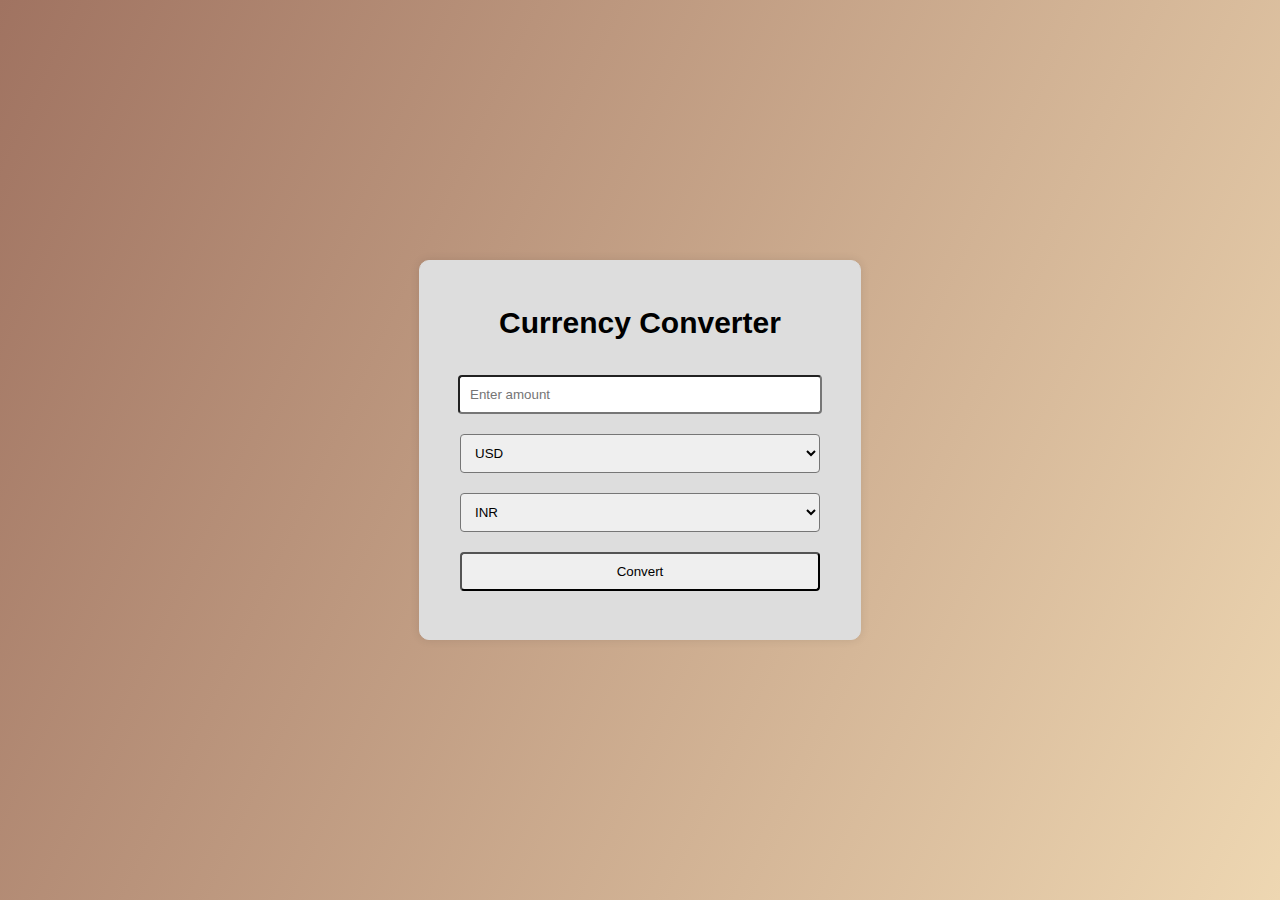
<file: Currency Converter/index.html>
<!DOCTYPE html>
<html lang="en">
<head>
    <meta charset="UTF-8">
    <meta name="viewport" content="width=device-width, initial-scale=1.0">
    <title>Currency Converter</title>
    <link rel="stylesheet" href="style.css">
</head>
<body>

    <div class="container">
        <h2>Currency Converter</h2>
        <input type="number" id="amount" placeholder="Enter amount" />
        <select id="fromCurrency">
            <option value="USD">USD</option>
            <option value="EUR">EUR</option>
            <option value="INR">INR</option>
        </select>
        <select id="toCurrency">
            <option value="INR">INR</option>
            <option value="USD">USD</option>
            <option value="EUR">EUR</option>
        </select>
        <button onclick="convertCurrency()">Convert</button>
        <h3 id="result"></h3>
    </div>

    <script src="app.js"></script>
    
</body>
</html>
</file>
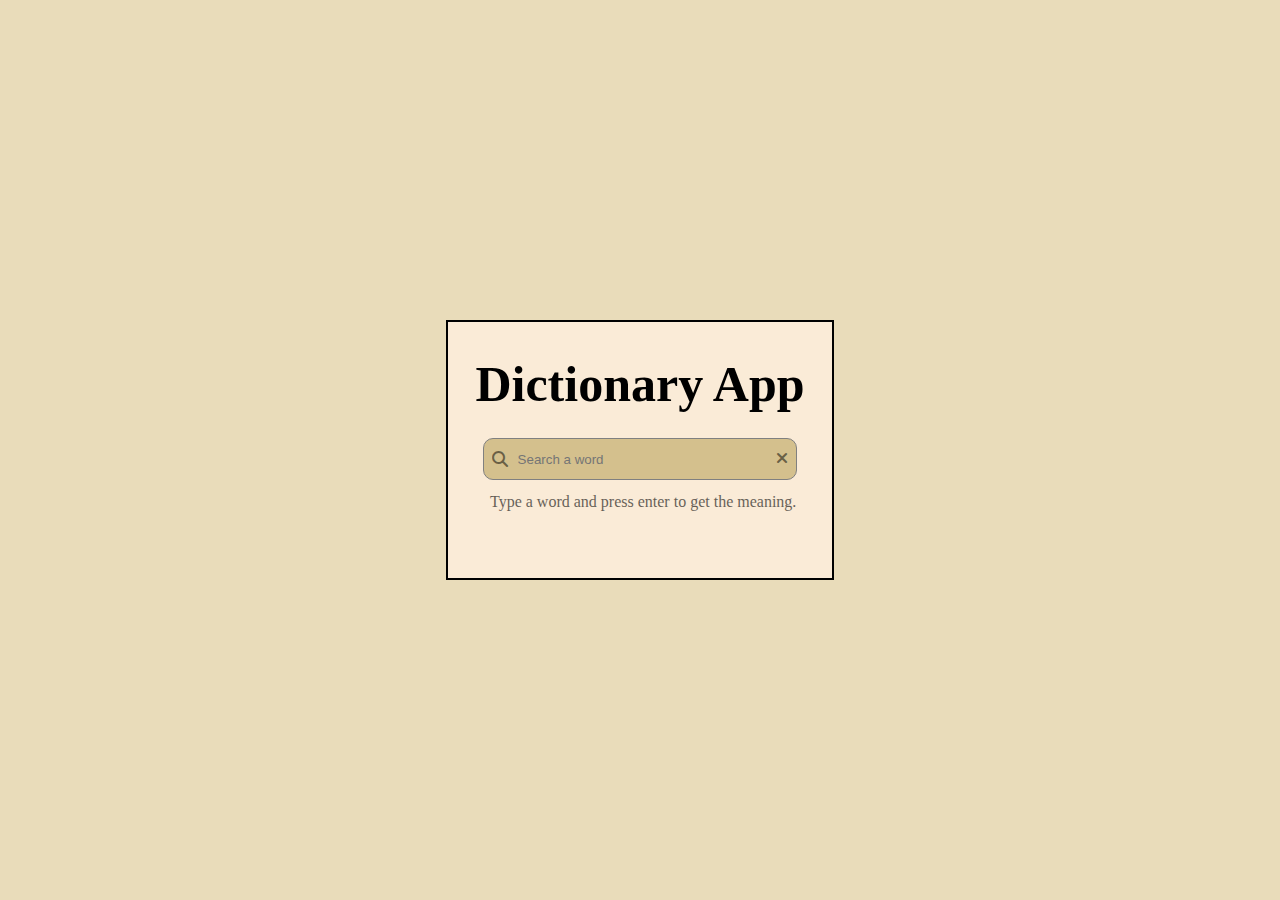
<file: Dictionary App/index.html>
<!DOCTYPE html>
<html lang="en">
<head>
    <meta charset="UTF-8">
    <meta name="viewport" content="width=device-width, initial-scale=1.0">
    <link rel="stylesheet" href="style.css">
    <title>Dictionary App</title>

    <link rel="stylesheet" href="https://cdnjs.cloudflare.com/ajax/libs/font-awesome/6.7.2/css/all.min.css">

</head>
<body>
    <div class="wrap">
    <h1>Dictionary App</h1>

    <div class=dict>
        <div class="searchBar">
            <i class="fa-solid fa-magnifying-glass"></i> 
            <input type="text" placeholder="Search a word" id="wordInput">
            <span><i class="fa-solid fa-xmark"></i></span>
        </div>
    
        <div class="content">
            <p class="info">Type a word and press enter to get the meaning. </p>

            <h3 class="word"></h3>
            <p class="define"></p>

        </div>
    </div>
    </div>

    <script src="app.js"></script>
    
    
</body>
</html>
</file>
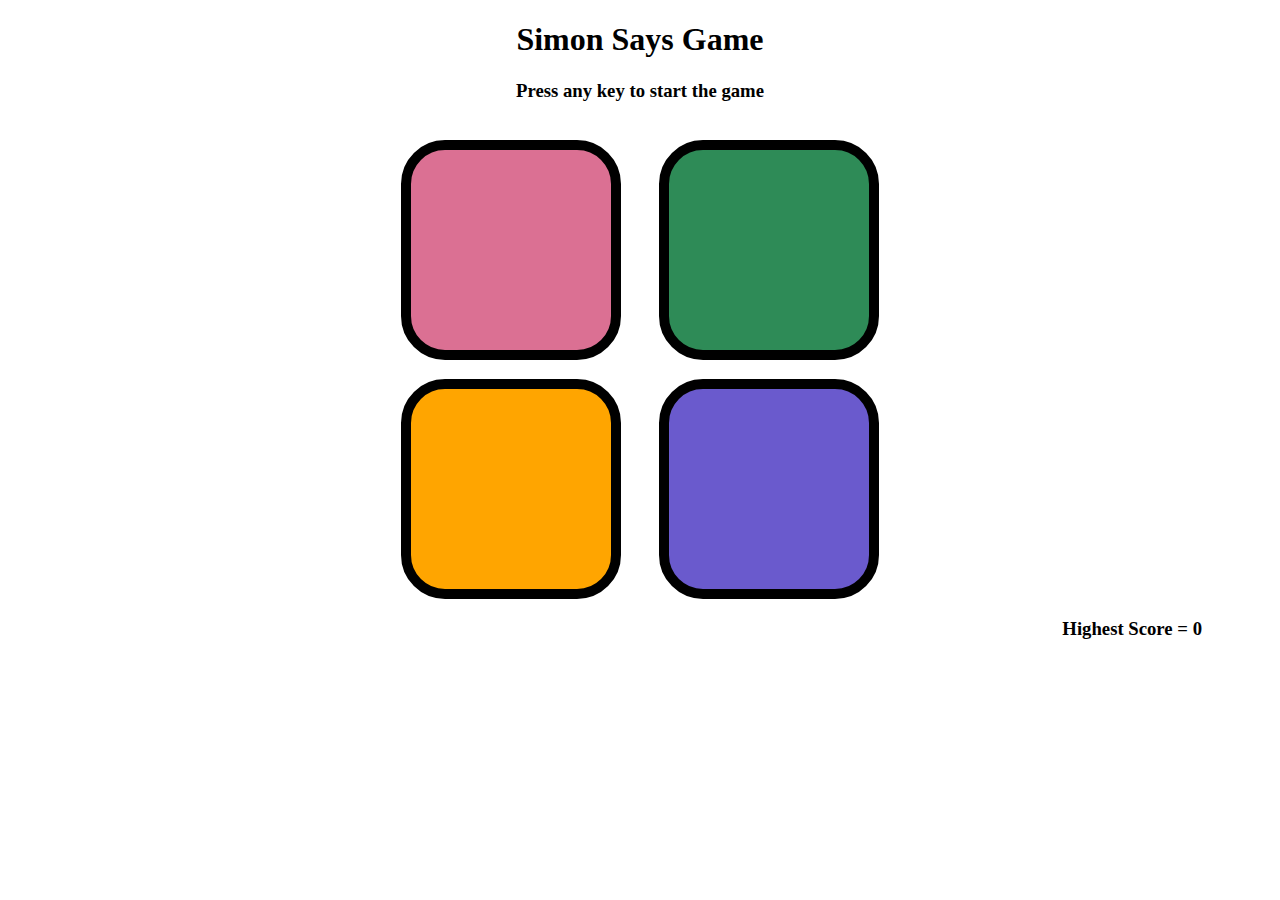
<file: Game_Simon/index.html>
<!DOCTYPE html>
<html lang="en">
<head>
    <meta charset="UTF-8">
    <meta name="viewport" content="width=device-width, initial-scale=1.0">
    <title>Simon Say Game</title>
    <link rel="stylesheet" href="style.css">
</head>
<body>
    <h1>Simon Says Game</h1>
    <h3>Press any key to start the game</h3>

    <div class="boxContainer">
        <div class="line1">
            <div class="btn box1" type="button" id="box1"></div>
            <div class="btn box2" type="button" id="box2"></div>
        </div>
        <div class="line2">
            <div class="btn box3" type="button" id="box3"></div>
            <div class="btn box4" type="button" id="box4"></div>
        </div>  
    </div>

    <h3 class="score"></h3>


    <script src="app.js"></script>
    
</body>
</html>
</file>
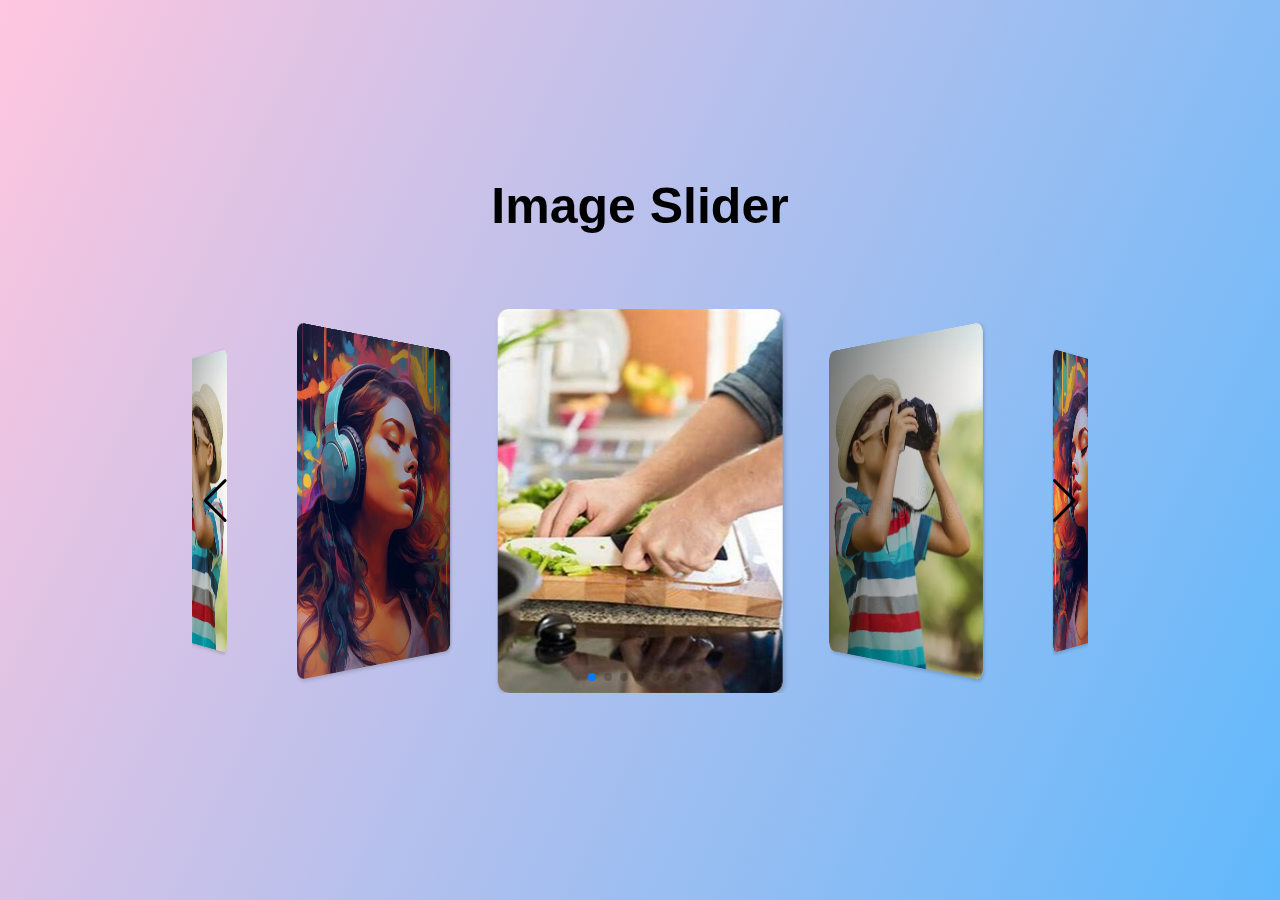
<file: Image Slider/index.html>
<!DOCTYPE html>
<html lang="en">
<head>
    <meta charset="UTF-8">
    <meta name="viewport" content="width=device-width, initial-scale=1.0">
    <title>Image Slider</title>
    <link rel="stylesheet" href="style.css">

    <link rel="stylesheet" href="https://cdn.jsdelivr.net/npm/swiper@11/swiper-bundle.min.css"/>
</head>
<body>

    <h1>Image Slider</h1>

    <div class="swiper mySwiper">
        <div class="swiper-wrapper">
            <div class="swiper-slide"><img src="assets/recipe.jpeg"></div>
            <div class="swiper-slide"><img src="assets/image.webp"></div>
            <div class="swiper-slide"><img src="assets/music.avif"></div>
            <div class="swiper-slide"><img src="assets/dict.jpg"></div>
            <div class="swiper-slide"><img src="assets/sw_calender_clock.jpg"></div>
            <div class="swiper-slide"><img src="assets/image.webp"></div>
            <div class="swiper-slide"><img src="assets/music.avif"></div>   
        </div>
        <div class="swiper-button-next"></div>
        <div class="swiper-button-prev"></div>
        <div class="swiper-pagination"></div>
    </div>

    <script src="https://cdn.jsdelivr.net/npm/swiper@11/swiper-bundle.min.js"></script>
    <script src="app.js"></script>
    
</body>
</html>
</file>
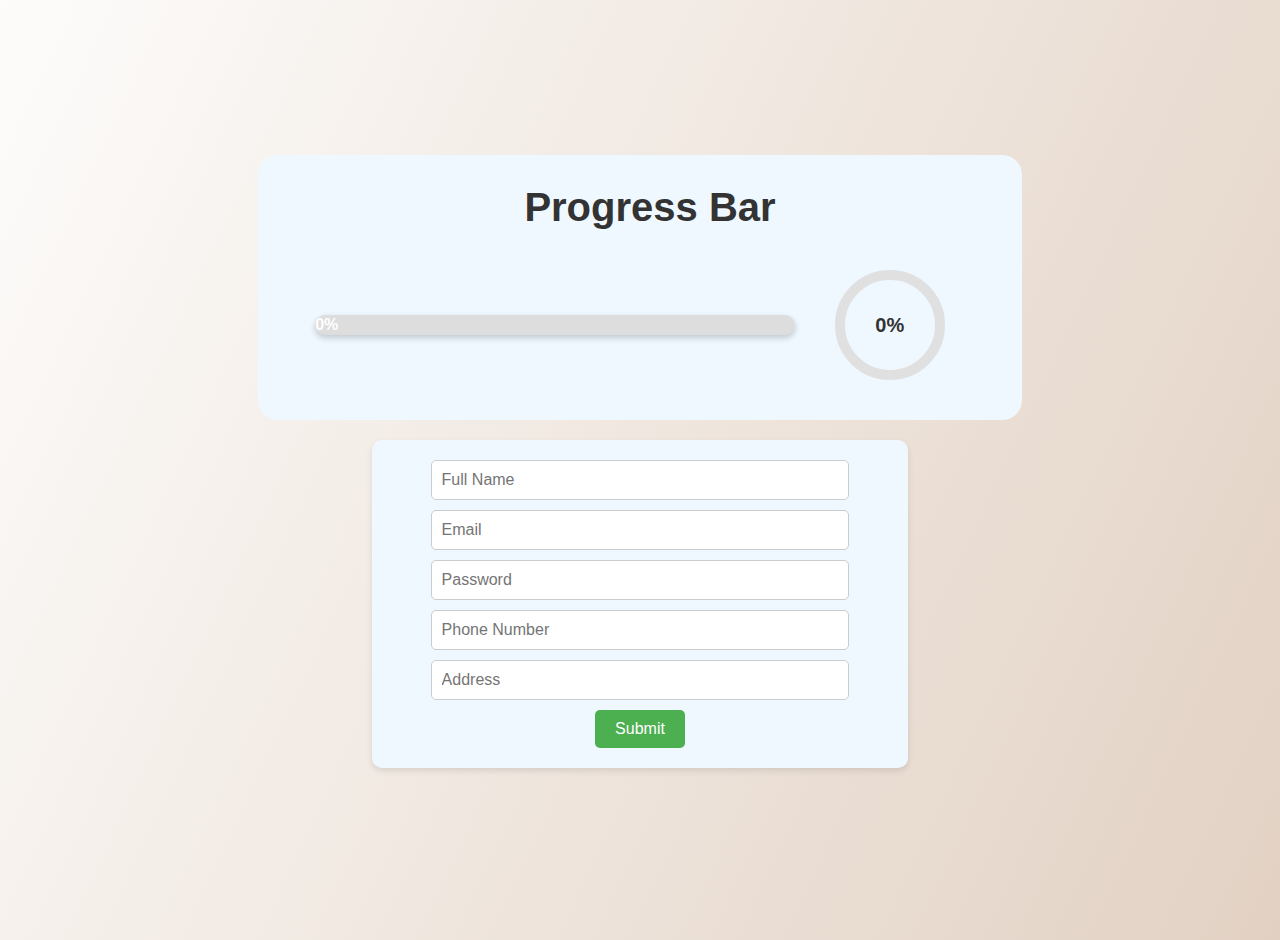
<file: Progress Bar/index.html>
<!DOCTYPE html>
<html lang="en">
<head>
    <meta charset="UTF-8">
    <meta name="viewport" content="width=device-width, initial-scale=1.0">
    <title>Progress Bar</title>
    <link rel="stylesheet" href="style.css">
</head>
<body>

    

    <div class="wrap">
        <div class="heading">
            <h1> Progress Bar</h1>
        </div>
        
        <div class="progress">

        <!-- Linear Progress Bar -->
            <div class="progress-container">
                <div class="progress-bar" id="progressBar">0%</div>
            </div>

            <!-- Circular Progress Bar -->
            <div class="progress-wrapper">
                <div class="progress-circle-container">
                    <svg width="150" height="150">
                        <defs>
                            <linearGradient id="gradient" x1="0%" y1="0%" x2="100%" y2="0%">
                                <stop offset="0%" style="stop-color:#4caf50; stop-opacity:1" />
                                <stop offset="100%" style="stop-color:#2e7d32; stop-opacity:1" />
                            </linearGradient>
                        </defs>
                        <circle cx="75" cy="75" r="50" stroke="#e0e0e0" stroke-width="10" fill="transparent"></circle>
                        <circle id="progressRing" class="progress-ring-circle" cx="75" cy="75" r="50"></circle>
                    </svg>
                    <div id="progressText" class="progress-text">0%</div>
                </div>
            </div>
        </div>
    
    </div>

    <!-- Form -->
    <form id="myForm">
        <input type="text" name="name" placeholder="Full Name" required id="name">
        <input type="email" name="email" placeholder="Email" required id="email">
        <input type="password" name="password" placeholder="Password" required >
        <input type="text" name="phone" placeholder="Phone Number" id="phone">
        <input type="text" name="address" placeholder="Address" id="address">
        <button type="submit">Submit</button>
    </form>

    <script src="app.js"></script>

</body>
</html>
</file>
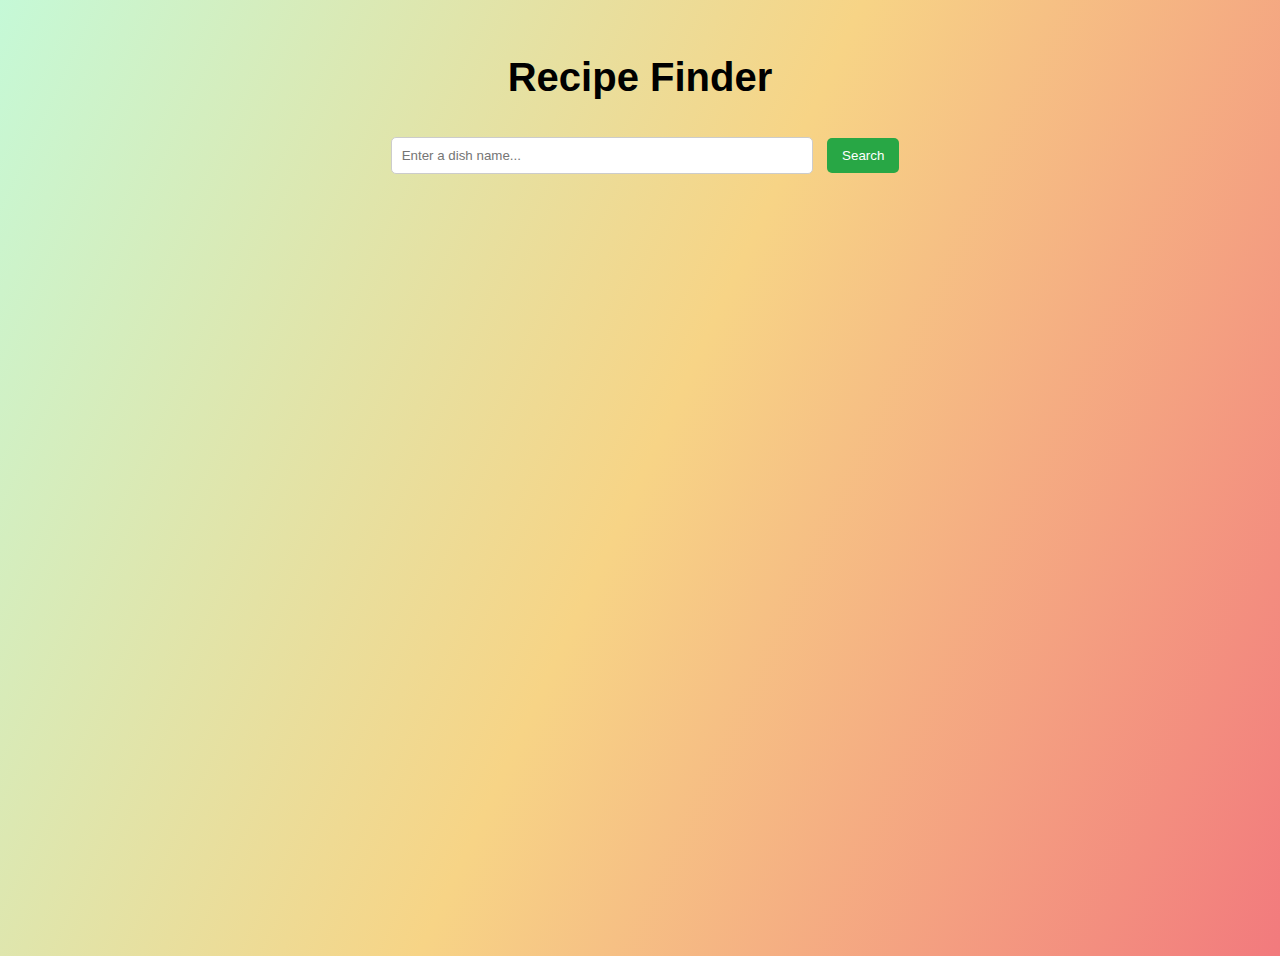
<file: Recipe App/index.html>
<!DOCTYPE html>
<html lang="en">
<head>
    <meta charset="UTF-8">
    <meta name="viewport" content="width=device-width, initial-scale=1.0">
    <title>Recipe App</title>
    <link rel="stylesheet" href="style.css">
</head>
<body>

    <h1>Recipe Finder</h1>
    <input type="text" id="search" placeholder="Enter a dish name...">
    <button onclick="searchRecipe()">Search</button>
    <div class="recipes" id="recipeContainer"></div>
    
    <div id="recipeModal" class="modal">
        <div class="modal-content">
            <span class="close" onclick="closeModal()">&times;</span>
            <h2 id="modalTitle"></h2>
            <p id="modalInstructions"></p>
        </div>
    </div>

    <script src="app.js"></script>
    
</body>
</html>
</file>
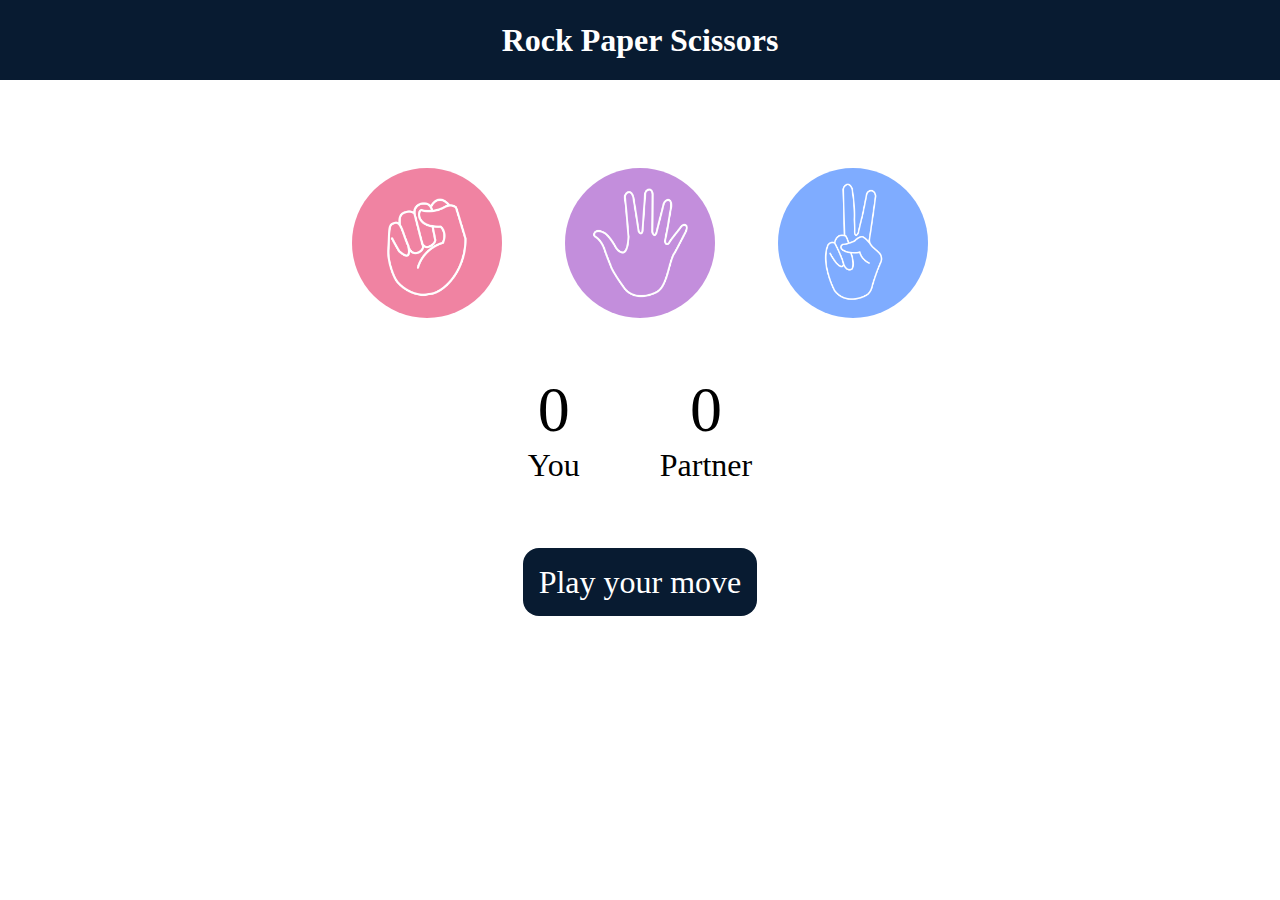
<file: Rock Paper Scissor/index.html>
<!DOCTYPE html>
<html lang="en">
  <head>
    <meta charset="UTF-8" />
    <meta name="viewport" content="width=device-width, initial-scale=1.0" />
    <title>Rock Paper Scissors</title>
    <link rel="stylesheet" href="style.css" />
  </head>
  <body>
    <h1>Rock Paper Scissors</h1>
    <div class="choices">
      <div class="choice" id="rock">
        <img src="./images/rock.png" />
      </div>
      <div class="choice" id="paper">
        <img src="./images/paper.png" />
      </div>
      <div class="choice" id="scissors">
        <img src="./images/scissors.png" />
      </div>
    </div>

    <div class="score-board">
      <div class="score">
        <p id="user-score">0</p>
        <p>You</p>
      </div>
      <div class="score">
        <p id="comp-score">0</p>
        <p>Partner</p>
      </div>
    </div>

    <div class="msg-container">
      <p id="msg">Play your move</p>
    </div>
    <script src="app.js"></script>
  </body>
</html>
</file>
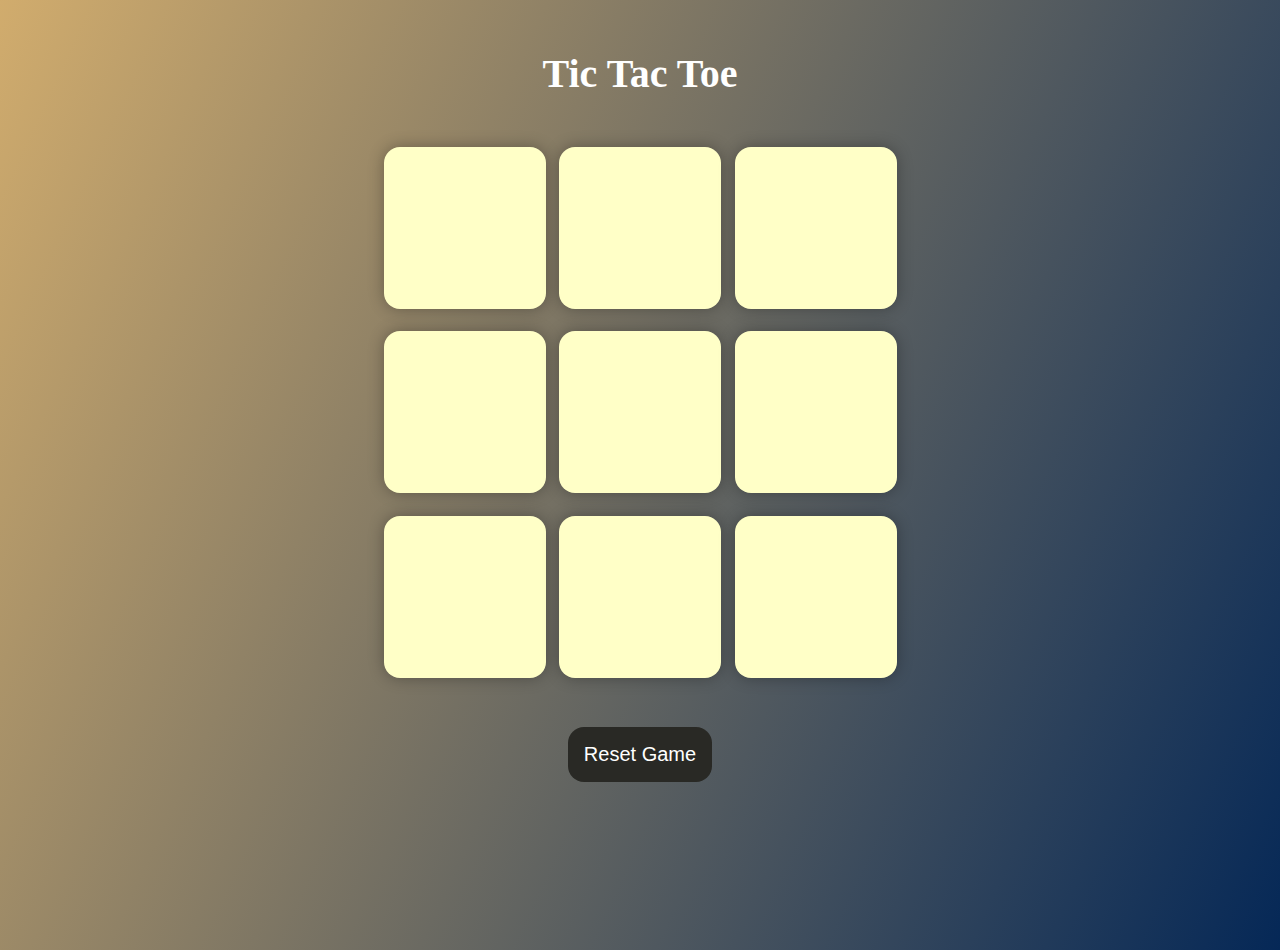
<file: Tic Tac Toe/index.html>
<!DOCTYPE html>
<html lang="en">
  <head>
    <meta charset="UTF-8" />
    <meta name="viewport" content="width=device-width, initial-scale=1.0" />
    <title>Tic-Tac-Toe</title>
    <link rel="stylesheet" href="style.css" />
  </head>
  <body>
    <div class="msg-container hide">
      <p id="msg">Winner</p>
      <button id="new-btn">New Game</button>
    </div>
    <main>
      <h1>Tic Tac Toe</h1>
      <div class="container">
        <div class="game">
          <button class="box"></button>
          <button class="box"></button>
          <button class="box"></button>
          <button class="box"></button>
          <button class="box"></button>
          <button class="box"></button>
          <button class="box"></button>
          <button class="box"></button>
          <button class="box"></button>
        </div>
      </div>
      <button id="reset-btn">Reset Game</button>
    </main>
    <script src="app.js"></script>
  </body>
</html>
</file>
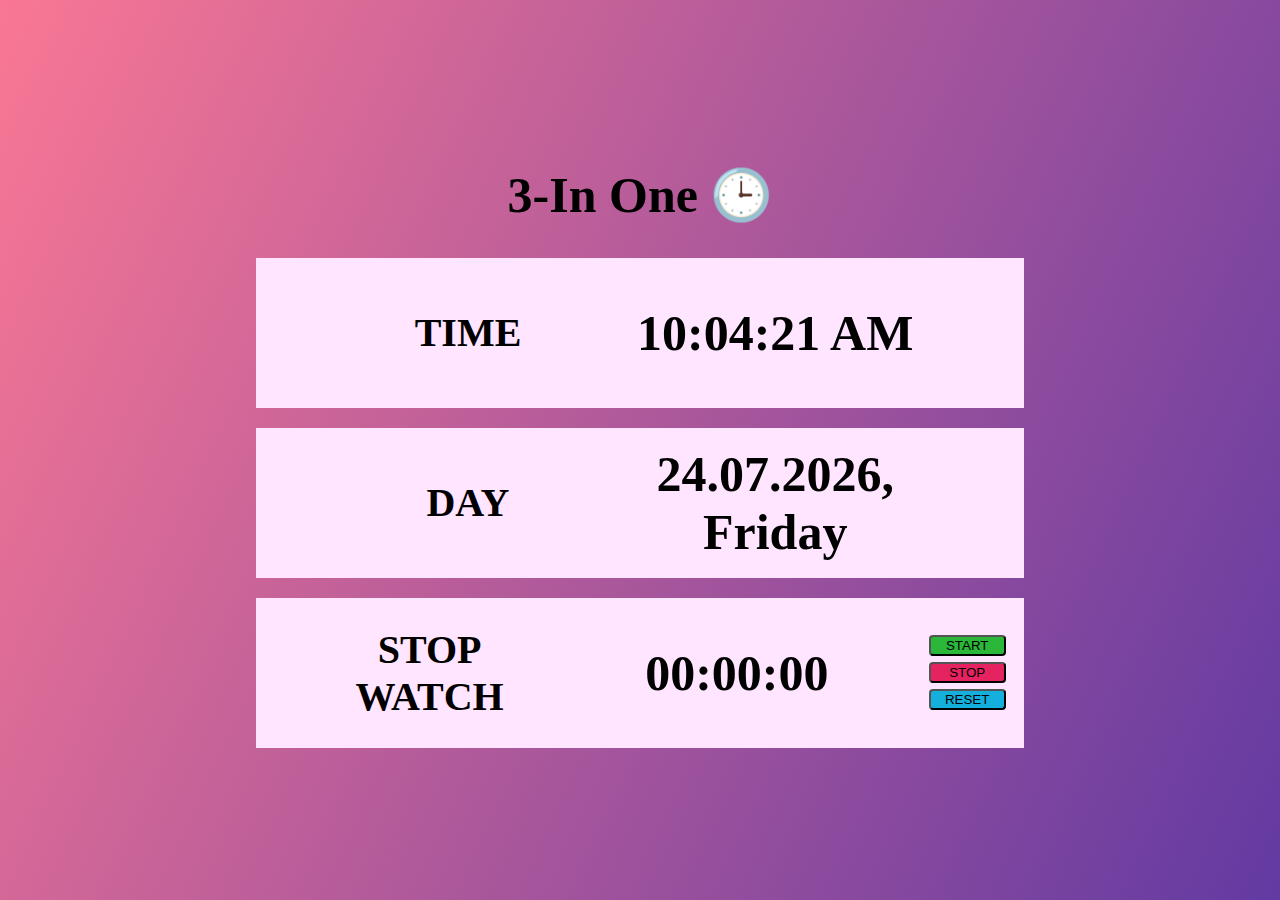
<file: Time Manager/index.html>
<!DOCTYPE html>
<html lang="en">
<head>
    <meta charset="UTF-8">
    <meta name="viewport" content="width=device-width, initial-scale=1.0">
    <title>Time Manager</title>

    <link rel="stylesheet" href="style.css">

</head>
<body>

    <h1> 3-In One 🕒</h1>

    <div class="time">
        <h3> TIME </h3>
        <h1 class="clock"> </h1>
    </div>

    <div class="time">
        <h3> DAY </h3>
        <h1 class="date"> </h1>
    </div>

    <div class="time">
        <h3> STOP WATCH </h3>
        <h1 class="stopWatch"> </h1>
        <div class="buttons">
            <button class="start">START</button>
            <button class="stop">STOP</button>
            <button class="reset">RESET</button>
        </div>
    </div>

    
    
    <script src="app.js"></script>

</body>
</html>
</file>
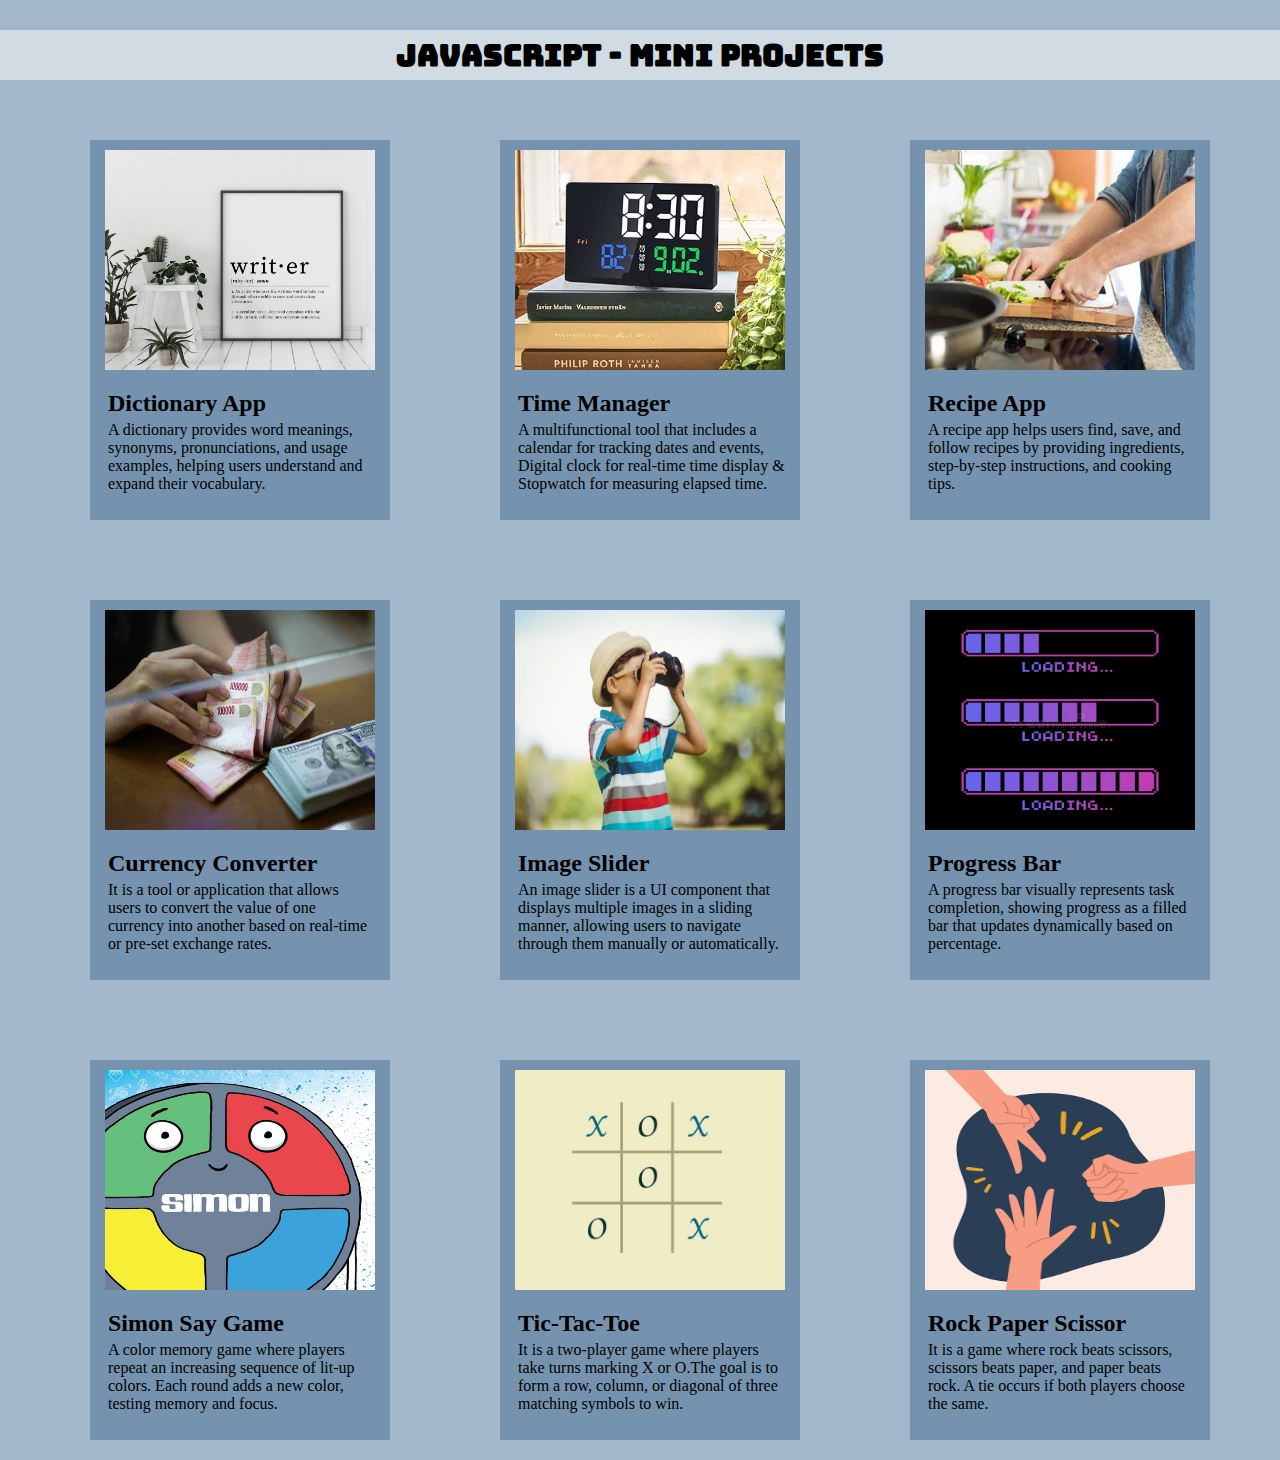
<file: main.html>
<!DOCTYPE html>
<html lang="en">
<head>
    <meta charset="UTF-8">
    <meta name="viewport" content="width=device-width, initial-scale=1.0">

    <link rel="stylesheet" href = "main.css">

    <title>JS Learning</title>
    <link rel="icon" href="assets/logo.png">

</head>
<body>
    
    <div class="title">
        <h1>Javascript - Mini Projects</h1>
    </div>

    <div class="card-container">

        <a href="Dictionary App/index.html" target="_blank" class="card-link">
            <div class="card">
                <img src="assets/dict.jpg" alt="cardImage">
                <div class="card-content">
                    <h2>Dictionary App</h2>
                    <p>A dictionary provides word meanings, synonyms, pronunciations, and usage examples, helping users understand and expand their vocabulary.</p>
                </div>
            </div>
        </a>

        <a href="Time Manager/index.html" target="_blank" class="card-link">
            <div class="card">
                <img src="assets/sw_calender_clock.jpg" alt="cardImage">
                <div class="card-content">
                    <h2>Time Manager</h2>
                    <p>A multifunctional tool that includes a calendar for tracking dates and events, Digital clock for real-time time display & Stopwatch for measuring elapsed time.</p>
                </div>
            </div>
        </a>

        <a href="Recipe App/index.html" target="_blank" class="card-link">
            <div class="card">
                <img src="assets/recipe.jpeg" alt="cardImage">
                <div class="card-content">
                    <h2>Recipe App</h2>
                    <p>A recipe app helps users find, save, and follow recipes by providing ingredients, step-by-step instructions, and cooking tips.</p>
                </div>
            </div>
        </a>

        <a href="Currency Converter/index.html" target="_blank" class="card-link">
            <div class="card">
                <img src="assets/currency.jpeg" alt="cardImage">
                <div class="card-content">
                    <h2>Currency Converter</h2>
                    <p>It is a tool or application that allows users to convert the value of one currency into another based on real-time or pre-set exchange rates.</p>
                </div>
            </div>
        </a>

        <a href="Image Slider/index.html" target="_blank" class="card-link">
            <div class="card">
                <img src="assets/image.webp" alt="cardImage">
                <div class="card-content">
                    <h2>Image Slider</h2>
                    <p>An image slider is a UI component that displays multiple images in a sliding manner, allowing users to navigate through them manually or automatically.</p>
                </div>
            </div>
        </a>

        <a href="Progress Bar/index.html" target="_blank" class="card-link">
            <div class="card">
                <img src="assets/progress.webp" alt="cardImage">
                <div class="card-content">
                    <h2>Progress Bar</h2>
                    <p>A progress bar visually represents task completion, showing progress as a filled bar that updates dynamically based on percentage.</p>
                </div>
            </div>
        </a>

        <a href="Game_Simon/index.html" target="_blank" class="card-link">
            <div class="card">
                <img src="assets/simon.jpg" alt="cardImage">
                <div class="card-content">
                    <h2>Simon Say Game</h2>
                    <p>A color memory game where players repeat an increasing sequence of lit-up colors. Each round adds a new color, testing memory and focus.</p>
                </div>
            </div>
        </a>

        <a href="Tic Tac Toe/index.html" target="_blank" class="card-link">
            <div class="card">
                <img src="assets/tictactoe.jpg" alt="cardImage">
                <div class="card-content">
                    <h2>Tic-Tac-Toe</h2>
                    <p>It is a two-player game where players take turns marking X or O.The goal is to form a row, column, or diagonal of three matching symbols to win.</p>
                </div>
            </div>
        </a>

        <a href="Rock Paper Scissor/index.html" target="_blank" class="card-link">
            <div class="card">
                <img src="assets/rockpaperScisior.avif" alt="cardImage">
                <div class="card-content">
                    <h2>Rock Paper Scissor</h2>
                    <p>It is a game where rock beats scissors, scissors beats paper, and paper beats rock. A tie occurs if both players choose the same.</p>
                </div>
            </div>
        </a>

    </div>

  

</body>
</html>
</file>
<file: Currency Converter/style.css>
body {
    font-family: Arial, sans-serif;
    text-align: center;
    margin: 0;
    min-height: 100vh;
    background: linear-gradient(115deg, #a07361, #eed7b2);

    display: flex;
    align-items: center;
    justify-content: center;
    overflow: hidden;
}

h2{
    font-size: 30px;
    font-family: Verdana, Geneva, Tahoma, sans-serif;
}
.container {
    max-width: 400px;
    margin: auto;
    padding: 20px;
    border: 1px solid #ddd;
    border-radius: 10px;
    box-shadow: 0 0 10px rgba(0, 0, 0, 0.1);
    background-color: #ddd;
}
select, input, button {
    width: 90%;
    padding: 10px;
    margin: 10px 0;
    border-radius: 4px;
}
input{
    width:85%;
}
</file>
<file: Dictionary App/style.css>
body{
    background-color: #e9dcba;

    margin: 0;
    padding: 0;

    height: 100vh;
    display: flex;
    align-items: center;
    justify-content: center;
    flex-direction: column;

}

.wrap{
    width: 30%;
    border: 2px solid black;
    background-color: antiquewhite;
    display: flex;
    align-items: center;
    justify-content: center;
    flex-direction: column;
    padding-bottom: 25px;
    

}

h1{
    text-align: center;
    font-size: 50px;
    font-family:'Times New Roman', Times, serif;
    margin-bottom: 0;
    
   
}

.dict{
    width: 90%;
    display: flex;
    justify-content: center;
    align-items: center;
    flex-direction: column;

    padding-bottom: 25px;

}

.dict .searchBar{
    display: flex;
    justify-content: space-evenly;
    align-items: center;

    background-color: #d4c08d;
    height: 40px;
    width:90%;

    margin-top: 25px;
    border-radius: 10px;   

    border: 1px solid grey;
}

.searchBar:focus-within{
    border: 2px solid grey;
    box-shadow: 0px 0px 5px 2px white;
}

.searchBar input{
    width: 80%;
    height: 90%;

    background-color: transparent;
    border:none;
    
}

.searchBar input:focus{
    outline: none;
}

.searchBar i{
    opacity: 0.5;
}

.content{
    width: 90%;
    border-radius: 10px;
    margin-top: 10px;
    padding: 3px 1px 2px 12px;
}
.content .info{
   
    margin: 0;
    opacity: 0.6;
}

.content .word{
    font-family:'Segoe UI', Tahoma, Geneva, Verdana, sans-serif;
    font-size: 20px;
    text-transform: capitalize;
    margin: 0;
    padding-top: 10px;
    padding-bottom: 5px;
}
.content .define{
    font-size: 15px;
    margin:0
}
</file>
<file: Game_Simon/style.css>
body{
    text-align: center;
}
.btn{
    height: 200px;
    width: 200px;
    border-radius: 20%;
    border: 10px solid black;
    margin:1.2rem;
}
.boxContainer{
    display: flex;
    justify-content: center;
}
.box1{
    background-color: palevioletred;
}
.box3{
    background-color:seagreen;
}
.box2{
    background-color: orange;
}
.box4{
    background-color:slateblue;
}

.flash{
    background-color: white;
}
.score{
    text-align: right;
    margin:auto;
    margin-right :70px;
}

@media (min-width:200px) and (max-width:530px){
    .btn{
        height: 150px;
        width: 150px;
        border-radius: 20%;
        border: 6px solid black;
        margin:0.8rem;
    }
}
</file>
<file: Image Slider/style.css>
body{
    background: linear-gradient(115deg, #ffc6df, #60b9fc);
    margin: 0;
    display: flex;
    justify-content: center;
    align-items: center;
    flex-direction: column;
    min-height: 100vh;
}

h1{
    font-size: 50px;
    font-family:Verdana, Geneva, Tahoma, sans-serif;
    margin-top:-70px;

}

.swiper {
    width: 70%; /* Adjust as needed */
    height: 24rem;
    position: relative;
    top: 40px;
}

.swiper-slide {
    width: 20rem;
    height: 22rem;
    background-color: #FFC4D6;
    box-shadow: 2px 2px 5px rgba(0, 0, 0, 0.2);
    border-radius: 0.7rem;
    overflow: hidden;
    display: flex;
    justify-content: center;
    align-items: center;
}

.swiper-slide img, .swiper-slide video{
    width: 100%;
    height: 100%;
    object-fit: cover;
    border-radius: 0.7rem;
}

.swiper-button-next::after,.swiper-button-prev::after{
    color:black;
}
</file>
<file: Progress Bar/style.css>
body{
    background: linear-gradient(115deg, #fdfcfb, #e2d1c3);
    min-height: 100vh;
    font-family: 'Arial', sans-serif;
    text-align: center;
    padding: 20px;

    margin: 0;

    display: flex;
    justify-content: center;
    align-items: center;
    flex-direction: column  ;
}

h1 {

    font-family:'Gill Sans', 'Gill Sans MT', Calibri, 'Trebuchet MS', sans-serif;
    color: #333;
    margin-top: 30px;
    font-size: 40px;
    margin-bottom: 0;
}

.wrap{
    display: flex;
    align-items: center;
    flex-direction: column;
    margin-top: 2px;
    padding-left: 20px;
    width: 60%;
    background-color:aliceblue;
    border-radius: 20px;
}

.wrap .progress{
    display: flex;
    align-items: center;
    justify-content: center;
    flex-direction: row;
    width: 90%;
}

/* Linear Progress Bar */
.progress-container {
    width: 80%;
    max-width: 500px;
    background: #ddd;
    border-radius: 10px;
    margin: 30px auto;
    height: 20px;
    overflow: hidden;
    box-shadow: 0px 3px 6px rgba(0, 0, 0, 0.2);
}

.progress-bar {
    height: 100%;
    width: 0%;
    background: linear-gradient(90deg, #4caf50, #2e7d32);
    text-align: center;
    color: white;
    font-weight: bold;
    line-height: 20px;
    border-radius: 10px;
    transition: width 0.4s ease-in-out;
}

/* Circular Progress Bar */
.progress-wrapper {
    display: flex;
    justify-content: center;
    align-items: center;
    margin: 20px;
}

.progress-circle-container {
    position: relative;
    width: 150px;
    height: 150px;
}

svg {
    transform: rotate(-90deg);
}

.progress-ring-circle {
    stroke: url(#gradient);
    stroke-width: 10;
    fill: transparent;
    stroke-dasharray: 314;
    stroke-dashoffset: 314;
    transition: stroke-dashoffset 0.5s ease-in-out;
}

.progress-text {
    position: absolute;
    top: 50%;
    left: 50%;
    transform: translate(-50%, -50%);
    font-size: 20px;
    font-weight: bold;
    color: #333;
}

/* Form Styling */
form {
    width: 40%;
    margin: 20px auto;
    padding: 20px;
    background: aliceblue;
    border-radius: 10px;
    box-shadow: 0px 3px 6px rgba(0, 0, 0, 0.1);

    display: flex;
    align-items: center;
    justify-content: center;
    flex-direction: column;
}

input {
    display: block;
    width: 80%;
    margin-bottom: 10px;
    padding: 10px;
    border: 1px solid #ccc;
    border-radius: 5px;
    font-size: 16px;
}

button {
    background: #4caf50;
    color: white;
    border: none;
    padding: 10px 20px;
    font-size: 16px;
    cursor: pointer;
    border-radius: 5px;
    transition: background 0.3s;
}

button:hover {
    background: #388e3c;
}
</file>
<file: Recipe App/style.css>
body {
    font-family: Arial, sans-serif;
    text-align: center;
    padding: 20px;
    background: linear-gradient(115deg, #c5f9d7, #f7d486, #f27a7d);
    min-height: 100vh;

}

h1{
    font-size: 40px;
    font-weight: bolder;
    font-family:'Lucida Sans', 'Lucida Sans Regular', 'Lucida Grande', 'Lucida Sans Unicode', Geneva, Verdana, sans-serif;
}
input {
    width: 400px;
    padding: 10px;
    margin: 10px;
    border: 1px solid #ccc;
    border-radius: 5px;
}
button {
    padding: 10px 15px;
    border: none;
    background: #28a745;
    color: white;
    border-radius: 5px;
    cursor: pointer;
}
.recipes {
    display: flex;
    flex-wrap: wrap;
    justify-content: center;
}
.recipe {
    border: 1px solid #ddd;
    margin: 10px;
    padding: 15px;
    border-radius: 5px;
    background: white;
    width: 300px;
    position: relative;
}
.recipe img {
    width: 100%;
    border-radius: 5px;
}
.read-more-btn {
    background-color: #2e9b47;
    color: white;
    border: none;
    padding: 5px 10px;
    font-size: 12px;
    cursor: pointer;
    border-radius: 3px;
    margin-top: 5px;
    display: inline-block;
}
.modal {
    display: none;
    position: fixed;
    z-index: 1;
    left: 0;
    top: 0;
    width: 100%;
    height: 100%;
    background-color: rgba(0, 0, 0, 0.5);
    justify-content: center;
    align-items: center;
}
.modal-content {
    background-color:#ccc;
    padding: 20px;
    border: 1px solid #888;
    width: 50%;
    text-align: left;
    border-radius: 5px;
    position: relative;
}
.close {
    color: red;
    font-size: 28px;
    cursor: pointer;
    position: absolute;
    top: 10px;
    right: 15px;
}
</file>
<file: Rock Paper Scissor/style.css>
* {
    margin: 0;
    padding: 0;
    text-align: center;
  }
  
  h1 {
    background-color: #081b31;
    color: #fff;
    height: 5rem;
    line-height: 5rem;
  }
  
  .choice {
    height: 165px;
    width: 165px;
    border-radius: 50%;
    display: flex;
    justify-content: center;
    align-items: center;
  }
  
  .choice:hover {
    cursor: pointer;
    background-color: #081b31;
  }
  
  img {
    height: 150px;
    width: 150px;
    object-fit: cover;
    border-radius: 50%;
  }
  
  .choices {
    display: flex;
    justify-content: center;
    align-items: center;
    gap: 3rem;
    margin-top: 5rem;
  }
  
  .score-board {
    display: flex;
    justify-content: center;
    align-items: center;
    font-size: 2rem;
    margin-top: 3rem;
    gap: 5rem;
  }
  
  #user-score,
  #comp-score {
    font-size: 4rem;
  }
  
  .msg-container {
    margin-top: 5rem;
  }
  
  #msg {
    background-color: #081b31;
    color: #fff;
    font-size: 2rem;
    display: inline;
    padding: 1rem;
    border-radius: 1rem;
  }
</file>
<file: Tic Tac Toe/style.css>
* {
    margin: 0;
    padding: 0;
  }
  
  body {
    /* background-color: #548687; */
    background: linear-gradient(115deg, #d1ac6d, #052857);
    text-align: center;
    min-height: 100vh;
    
  }

  h1{
    margin-top: 50px;
    color:white;
    font-size: 40px;
  }
  
  .container {
    height: 70vh;
    display: flex;
  
    justify-content: center;
    align-items: center;
  }
  
  .game {
    height: 60vmin;
    width: 60vmin;
    display: flex;
    flex-wrap: wrap;
    justify-content: center;
    align-items: center;
    gap: 1.5vmin;
  }
  
  .box {
    height: 18vmin;
    width: 18vmin;
    border-radius: 1rem;
    border: none;
    box-shadow: 0 0 1rem rgba(0, 0, 0, 0.3);
    font-size: 8vmin;
    color: #b0413e;
    background-color: #ffffc7;
  }
  
  #reset-btn {
    padding: 1rem;
    font-size: 1.25rem;
    background-color: #292925;
    color: #fff;
    border-radius: 1rem;
    border: none;
  }
  
  #new-btn {
    padding: 1rem;
    font-size: 1.25rem;
    background-color: #23231e;
    color: #fff;
    border-radius: 1rem;
    border: none;
  }
  
  #msg {
    color: #ffffc7;
    font-size: 5vmin;
  }
  
  .msg-container {
    height: 100vmin;
    display: flex;
    justify-content: center;
    align-items: center;
    flex-direction: column;
    gap: 4rem;
  }
  
  .hide {
    display: none;
  }
</file>
<file: Time Manager/style.css>
body{
    background: linear-gradient(115deg, #f97794, #623aa2);
    margin: 0;
    min-height: 100vh;
    

    display: flex;
    justify-content: center;
    align-items: center;
    flex-direction: column;
    
}

h1{
    color: black;
    font-size: 50px;
    font-family:'Times New Roman', Times, serif;
    text-align: center;

}

.time{
    height: 150px;
    width:60%;
    background-color:#ffe5ff;
    margin-bottom: 20px;

    display: flex;
    flex-direction: row;
    justify-content: center;
    align-items: center;
}

.time h3{
    margin-left:40px;
    font-size: 40px;
    width: 30%;
    text-align: center;

}

.time h1{
    width:50%;
    text-align: center;
}

.buttons{
    width: 10%;
    display: flex;
    flex-direction: column;
    gap:6px;
}

.buttons .start{
    background-color: rgb(43, 183, 57);
    border-radius: 4px;
}
.buttons .stop{
    background-color: rgb(229, 35, 97);
    border-radius: 4px;
}
.buttons .reset{
    background-color: rgb(21, 175, 222);
    border-radius: 4px;
}
</file>
<file: main.css>
@import url("https://fonts.googleapis.com/css2?family=Bungee&display=swap");

body{
    background-color: #a3b7ca;
    margin: 0;
}

.title{
    width:auto;
    height: 50px;
    background-color: #d1dbe4;
    
    display: flex;
    align-items: center;
    justify-content: center;

    margin-top: 30px;

    font-family: "Bungee";
    font-size: 15px;
}

.card-container{
    display: flex;
    flex-wrap: wrap;
    justify-content: space-evenly;

}
.card-link{
    text-decoration: none;
    color: black;
}

.card{
    width: 300px;
    height: 380px;
    background-color: #7593af;

    margin: 60px 20px 20px 40px;

    display: flex;
    flex-direction: column;
}

.card:hover{
    background-color: #85a5c4;
    box-shadow: 0px 0px 10px 5px #d1dbe4 ;
}

.card img{
    width: 270px;
    height: 220px;
    margin-top: 10px;
    margin-left: 15px;

}

.card-content{
    padding-left:18px ;
    padding-right: 15px;
}

.card-content h2{
    margin-bottom: 0px;
    text-decoration: none;
    
}

.card-content p{
    margin-top: 4px;
}
</file>
